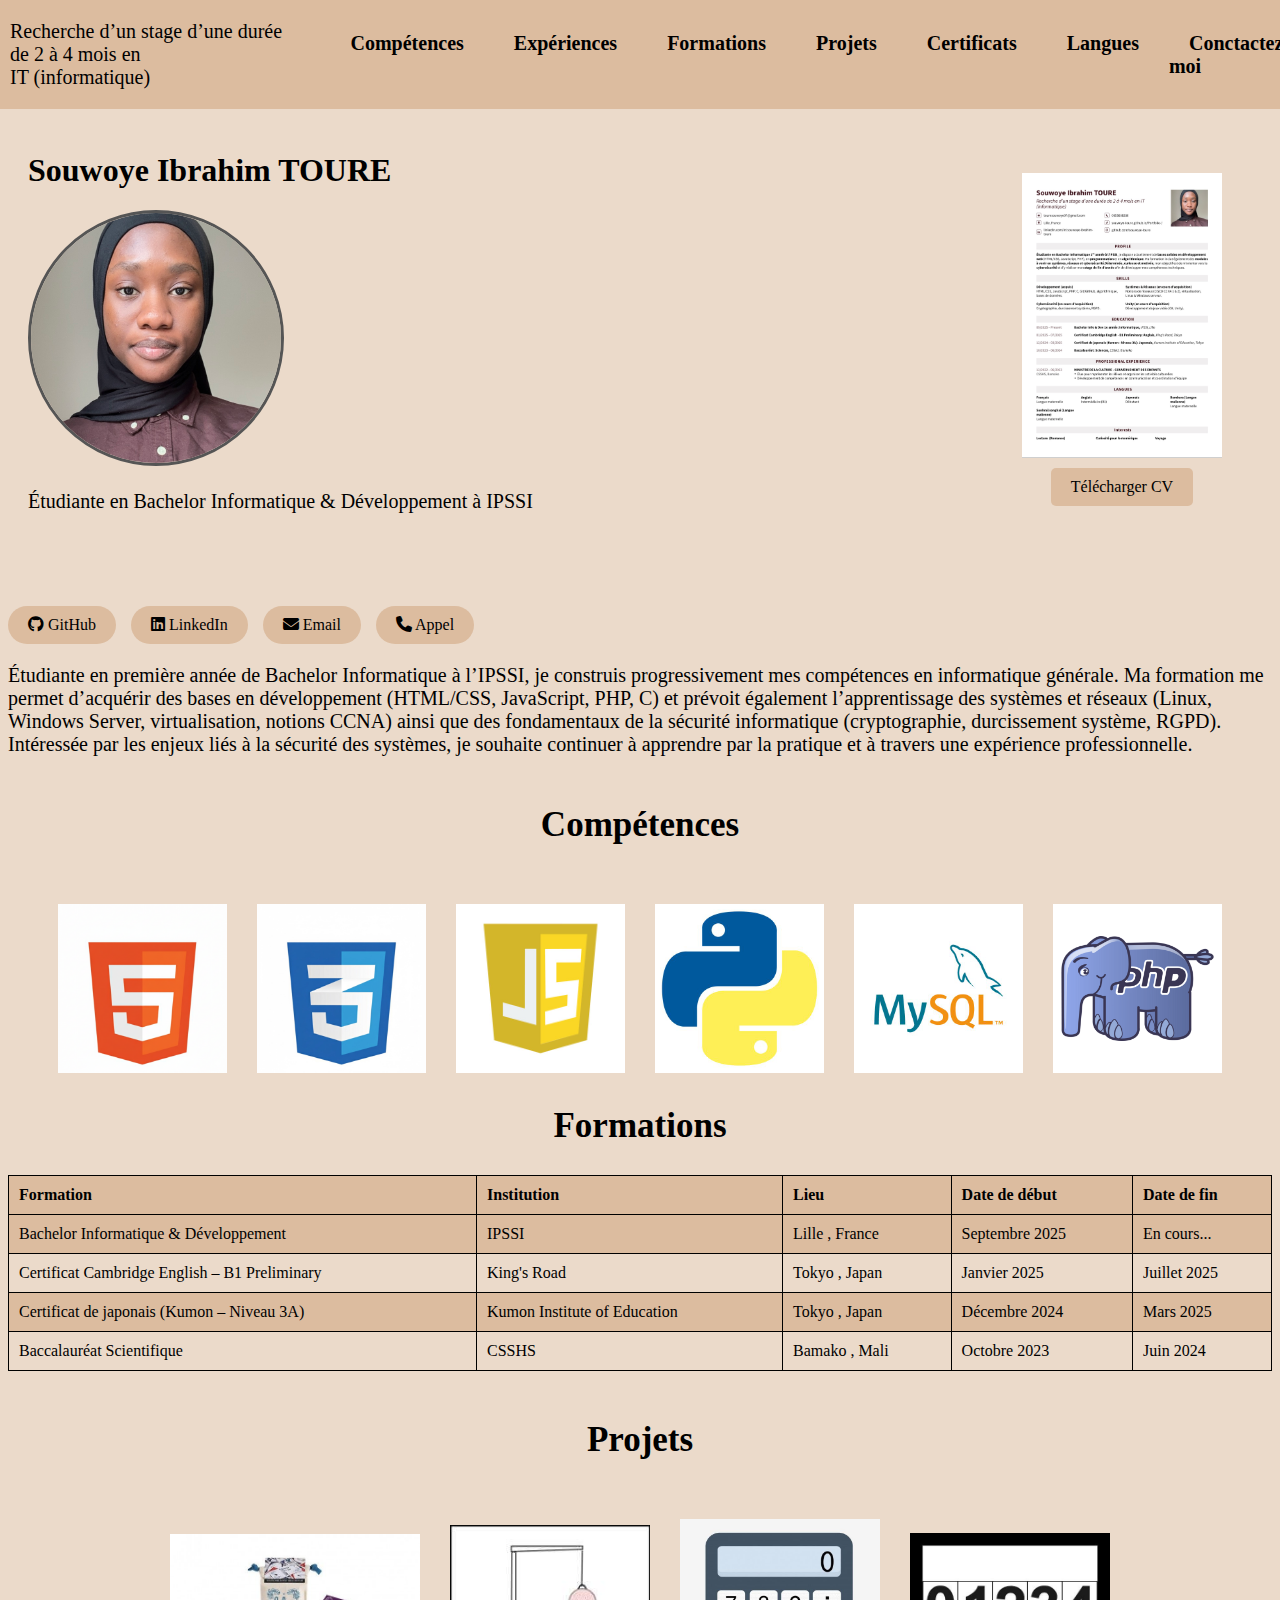
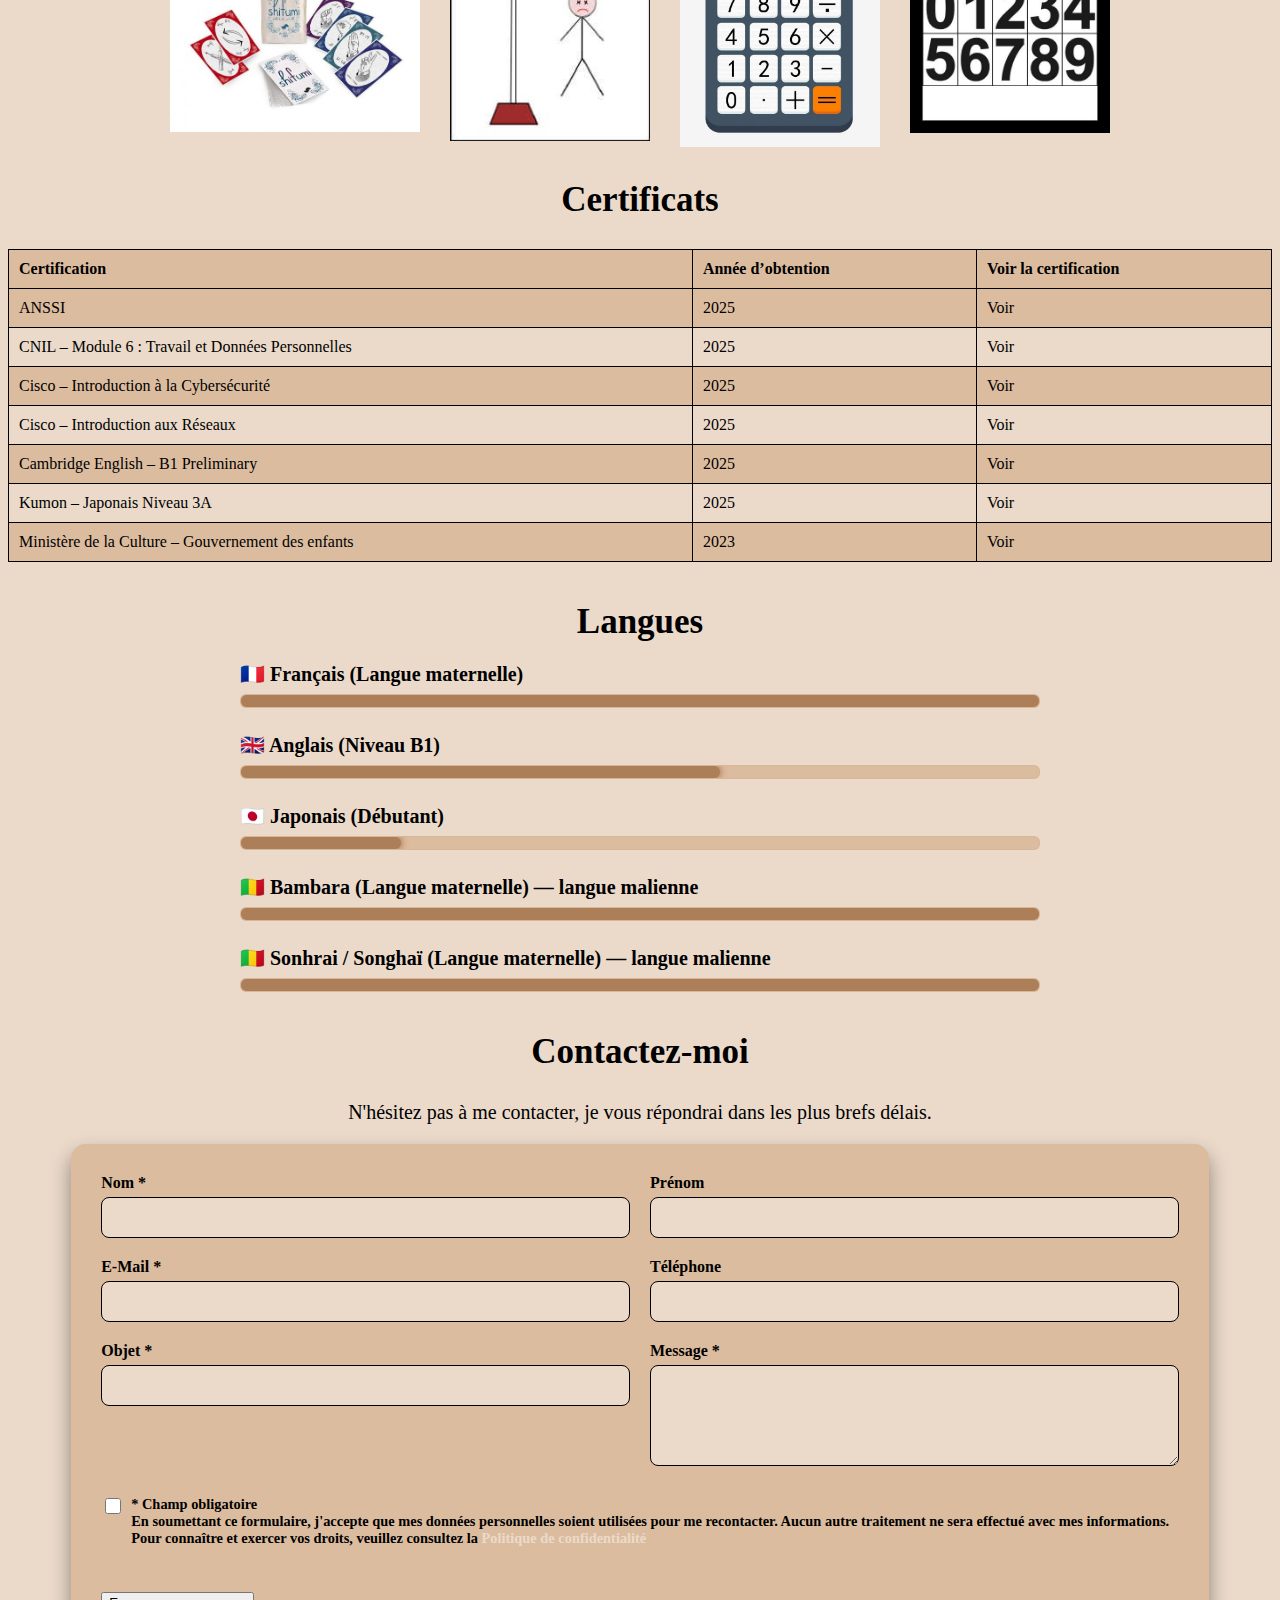
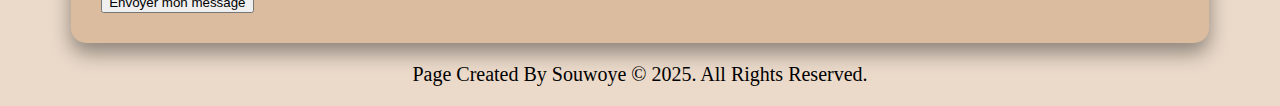
<file: index.html>
<!doctype html>
<html lang="en">
  <head>
    <meta charset="UTF-8" />
    <meta name="viewport" content="width=device-width, initial-scale=1.0" />
    <title>Mon portfolio</title>
    <link rel="stylesheet" href="portf.css" />
    <link
      rel="stylesheet"
      href="https://cdnjs.cloudflare.com/ajax/libs/font-awesome/6.4.0/css/all.min.css"
    />
  </head>

  <body>
    <header class="site-header">
      <div class="top-header">
        <p class="header-text">
          Recherche d’un stage d’une durée de 2 à 4 mois en <br />
          IT (informatique)
        </p>

        <!-- Bouton menu (mobile/tablette) -->
        <button
          id="menu-toggle"
          class="menu-btn"
          aria-label="Ouvrir le menu"
          aria-expanded="false"
          aria-controls="side-menu"
        >
          <span class="hamburger" aria-hidden="true"></span>
        </button>
        <nav class="main-nav">
          <ul>
            <li>
              <a href="#Compétences">Compétences</a>
            </li>
            <li>
              <a href="#Expériences">Expériences</a>
            </li>
            <li>
              <a href="#Formations">Formations</a>
            </li>
            <li>
              <a href="#Projets">Projets</a>
            </li>
            <li>
              <a href="#Certificats"> Certificats</a>
            </li>
            <li>
              <a href="#Langues">Langues</a>
            </li>
            <li>
              <a href="#Contactez-moi">Conctactez-moi </a>
            </li>
          </ul>
        </nav>
      </div>

      <div class="cv-photo-container">
        <div class="introduction-contenu">
          <h1>Souwoye Ibrahim TOURE</h1>
          <img
            src="pf.img/IMG_6887.jpg"
            height="170px"
            alt="Photo"
            class="photo"
          />
          <p>Étudiante en Bachelor Informatique & Développement à IPSSI</p>
        </div>
        <div class="cv">
          <img src="pf.img/CV.jpg" alt="cv_souwoye" width="200px" />
          <a
            href="pf/Souwoye-Ibrahim-TOURE-CV-Informatique.pdf"
            download="mon_cv.pdf"
            class="btn-telecharger"
            >Télécharger CV</a
          >
        </div>
      </div>

      <div class="links-container">
        <a
          href="https://github.com/souwoye-toure"
          class="social-button_github-btn"
          target="_blank"
        >
          <i class="fab fa-github"></i> GitHub
        </a>

        <a
          href="www.linkedin.com/in/souwoye-ibrahim-toure"
          class="social-button_linkedin-btn"
          target="_blank"
        >
          <i class="fab fa-linkedin"></i> LinkedIn
        </a>

        <a
          href="mailto:touresouwoye7@gmail.com"
          class="social-button_email-btn"
        >
          <i class="fas fa-envelope"></i> Email
        </a>

        <a href="tel:0658088260" class="social-button_call-btn">
          <i class="fas fa-phone"></i> Appel
        </a>
      </div>
      <p>
        Étudiante en première année de Bachelor Informatique à l’IPSSI, je
        construis progressivement mes compétences en informatique générale. Ma
        formation me permet d’acquérir des bases en développement (HTML/CSS,
        JavaScript, PHP, C) et prévoit également l’apprentissage des systèmes et
        réseaux (Linux, Windows Server, virtualisation, notions CCNA) ainsi que
        des fondamentaux de la sécurité informatique (cryptographie,
        durcissement système, RGPD). Intéressée par les enjeux liés à la
        sécurité des systèmes, je souhaite continuer à apprendre par la pratique
        et à travers une expérience professionnelle.
      </p>
    </header>

    <main>
      <section id="Compétences">
        <h2>Compétences</h2>

        <div>
          <img src="pf.img/html.png" alt="html" width="169px" />
        </div>
        <div>
          <img src="pf.img/IMG_6816.JPG" alt="CSS" width="169px" />
        </div>
        <div>
          <img src="pf.img/JavaScript.jpg" alt="JS" width="169px" />
        </div>
        <div>
          <img src="pf.img/Python.jpg" alt="Python" width="169px" />
        </div>
        <div>
          <img src="pf.img/MySQL .jpg" alt="MySQL" width="169px" />
        </div>
        <div>
          <img src="pf.img/php.png" alt="PHP" width="169px" />
        </div>
      </section>

      <section id="Formations">
        <h2>Formations</h2>

        <table>
          <tr>
            <th>Formation</th>
            <th>Institution</th>
            <th>Lieu</th>
            <th>Date de début</th>
            <th>Date de fin</th>
          </tr>
          <tr>
            <td>Bachelor Informatique & Développement</td>
            <td>IPSSI</td>
            <td>Lille , France</td>
            <td>Septembre 2025</td>
            <td>En cours...</td>
          </tr>
          <tr>
            <td>Certificat Cambridge English – B1 Preliminary</td>
            <td>King's Road</td>
            <td>Tokyo , Japan</td>
            <td>Janvier 2025</td>
            <td>Juillet 2025</td>
          </tr>
          <tr>
            <td>Certificat de japonais (Kumon – Niveau 3A)</td>
            <td>Kumon Institute of Education</td>
            <td>Tokyo , Japan</td>
            <td>Décembre 2024</td>
            <td>Mars 2025</td>
          </tr>
          <tr>
            <td>Baccalauréat Scientifique</td>
            <td>CSSHS</td>
            <td>Bamako , Mali</td>
            <td>Octobre 2023</td>
            <td>Juin 2024</td>
          </tr>
        </table>
      </section>

      <section id="Projets">
        <h2>Projets</h2>
        <div>
          <a href="projet/jeuShifumi.html" target="_blank">
            <img src="pf.img/Shifumi.jpg" alt="Shifumi" width="250px" />
          </a>
        </div>
        <div>
          <a href="projet/JeuDuPendu.html" target="_blank">
            <img src="pf.img/jeuDuPendu.jpg" alt="Jeu du Pendu" width="200px" />
          </a>
        </div>
        <div>
          <a href="projet/ExerciceCalculatrice.html" target="_blank">
            <img
              src="pf.img/calculatrice.jpg"
              alt="Calculatrice"
              width="200px"
            />
          </a>
        </div>
        <div>
          <a href="projet/Exercice_jeu_devinette/index.html" target="_blank">
            <img
              src="pf.img/CHIFFRES.jpg"
              alt="Diviner le chiffre"
              width="200px"
            />
          </a>
        </div>
      </section>
      <section id="Certificats">
        <h2>Certificats</h2>
        <table>
          <tr>
            <th>Certification</th>
            <th>Année d’obtention</th>
            <th>Voir la certification</th>
          </tr>
          <tr>
            <td>ANSSI</td>
            <td>2025</td>
            <td>
              <a
                href="pf/m4jKo5W2Zdu0DdAsjLzuVUGcYslNNpFxlDnZxi6DEGuJTtfE104rVhHJM4KO_183153_17102025 2.pdf"
                class="voir"
              >
                Voir
              </a>
            </td>
          </tr>
          <tr>
            <td>CNIL – Module 6 : Travail et Données Personnelles</td>
            <td>2025</td>
            <td>
              <a
                href="pf/MODULE 6 _ TRAVAIL ET DONNÃ_ES PERSONNELLES_Attestation de suivi du module 6.pdf"
                class="voir"
              >
                Voir
              </a>
            </td>
          </tr>
          <tr>
            <td>Cisco – Introduction à la Cybersécurité</td>
            <td>2025</td>
            <td>
              <a
                href="pf/Introduction_to_Cybersecurity_certificate_touresouwoye7-gmail-com_35f51329-fa36-47bd-a669-4f1143d43717.pdf"
                class="voir"
              >
                Voir
              </a>
            </td>
          </tr>
          <tr>
            <td>Cisco – Introduction aux Réseaux</td>
            <td>2025</td>
            <td>
              <a
                href="pf/Introduction_to_Cybersecurity_certificate_touresouwoye7-gmail-com_35f51329-fa36-47bd-a669-4f1143d43717.pdf"
                class="voir"
              >
                Voir
              </a>
            </td>
          </tr>
          <tr>
            <td>Cambridge English – B1 Preliminary</td>
            <td>2025</td>
            <td>
              <a href="pf/ KING'S ROAD.pdf" class="voir"> Voir </a>
            </td>
          </tr>
          <tr>
            <td>Kumon – Japonais Niveau 3A</td>
            <td>2025</td>
            <td>
              <a href="pf/Certificate of Achievement 2.pdf" class="voir">
                Voir
              </a>
            </td>
          </tr>
          <tr>
            <td>Ministère de la Culture – Gouvernement des enfants</td>
            <td>2023</td>
            <td>
              <a href="pf/MINISTERE DE L'EDUCATION NATIONALE.pdf" class="voir">
                Voir
              </a>
            </td>
          </tr>
        </table>
      </section>

      <section id="Langues">
        <h2>Langues</h2>
        <div class="language-list">
          <div class="language-item">
            <p>🇫🇷 Français (Langue maternelle)</p>
            <div class="progress-bar-container">
              <div class="progress-bar" style="width: 100%"></div>
            </div>
          </div>

          <div class="language-item">
            <p>🇬🇧 Anglais (Niveau B1)</p>
            <div class="progress-bar-container">
              <div class="progress-bar" style="width: 60%"></div>
            </div>
          </div>

          <div class="language-item">
            <p>🇯🇵 Japonais (Débutant)</p>
            <div class="progress-bar-container">
              <div class="progress-bar" style="width: 20%"></div>
            </div>
          </div>
          <div class="language-item">
            <p>🇲🇱 Bambara (Langue maternelle) — langue malienne</p>
            <div class="progress-bar-container">
              <div class="progress-bar" style="width: 100%"></div>
            </div>
          </div>
          <div class="language-item">
            <p>🇲🇱 Sonhrai / Songhaï (Langue maternelle) — langue malienne</p>
            <div class="progress-bar-container">
              <div class="progress-bar" style="width: 100%"></div>
            </div>
          </div>
        </div>
      </section>

      <section id="Contactez-moi">
        <h2>Contactez-moi</h2>
        <p class="subtitle">
          N'hésitez pas à me contacter, je vous répondrai dans les plus brefs
          délais.
        </p>

        <div class="contact-container">
          <div class="form-card">
            <form
              action="https://formsubmit.co/eebfb3f433f4acaf7e1ac51c46121dc5"
              method="POST"
              class="contact-form"
            >
              <input type="hidden" name="_captcha" value="false" />
              <input type="hidden" name="_next" value="merci.html" />

              <div class="form-row">
                <div class="input-group">
                  <label for="nom">Nom *</label>
                  <input type="text" id="nom" name="nom" required />
                </div>
                <div class="input-group">
                  <label for="prenom">Prénom</label>
                  <input type="text" id="prenom" name="prenom" />
                </div>
              </div>

              <div class="form-row">
                <div class="input-group">
                  <label for="email">E-Mail *</label>
                  <input type="email" id="email" name="email" required />
                </div>
                <div class="input-group">
                  <label for="telephone">Téléphone</label>
                  <input type="tel" id="telephone" name="telephone" />
                </div>
              </div>

              <div class="input-group full-width">
                <label for="objet">Objet *</label>
                <input type="text" id="objet" name="objet" required />
              </div>

              <div class="input-group full-width">
                <label for="message">Message *</label>
                <textarea
                  id="message"
                  name="message"
                  rows="5"
                  required
                ></textarea>
              </div>

              <div class="checkbox-group full-width">
                <input type="checkbox" id="consent" name="consent" required />
                <label for="consent">
                  * Champ obligatoire
                  <br />
                  En soumettant ce formulaire, j'accepte que mes données
                  personnelles soient utilisées pour me recontacter. Aucun autre
                  traitement ne sera effectué avec mes informations. Pour
                  connaître et exercer vos droits, veuillez consultez la
                  <a href="politique.html">Politique de confidentialité</a>
                </label>
              </div>
              <div class="submit-group full-width" style="margin-top: 20px">
                <button type="submit">Envoyer mon message</button>
              </div>
            </form>
          </div>
        </div>
      </section>
    </main>
    <footer class="site-footer">
      <div class="footer-content">
        <p>Page Created By Souwoye © 2025. All Rights Reserved.</p>
      </div>
    </footer>

    <script src="portf.js"></script>
  </body>
</html>
</file>
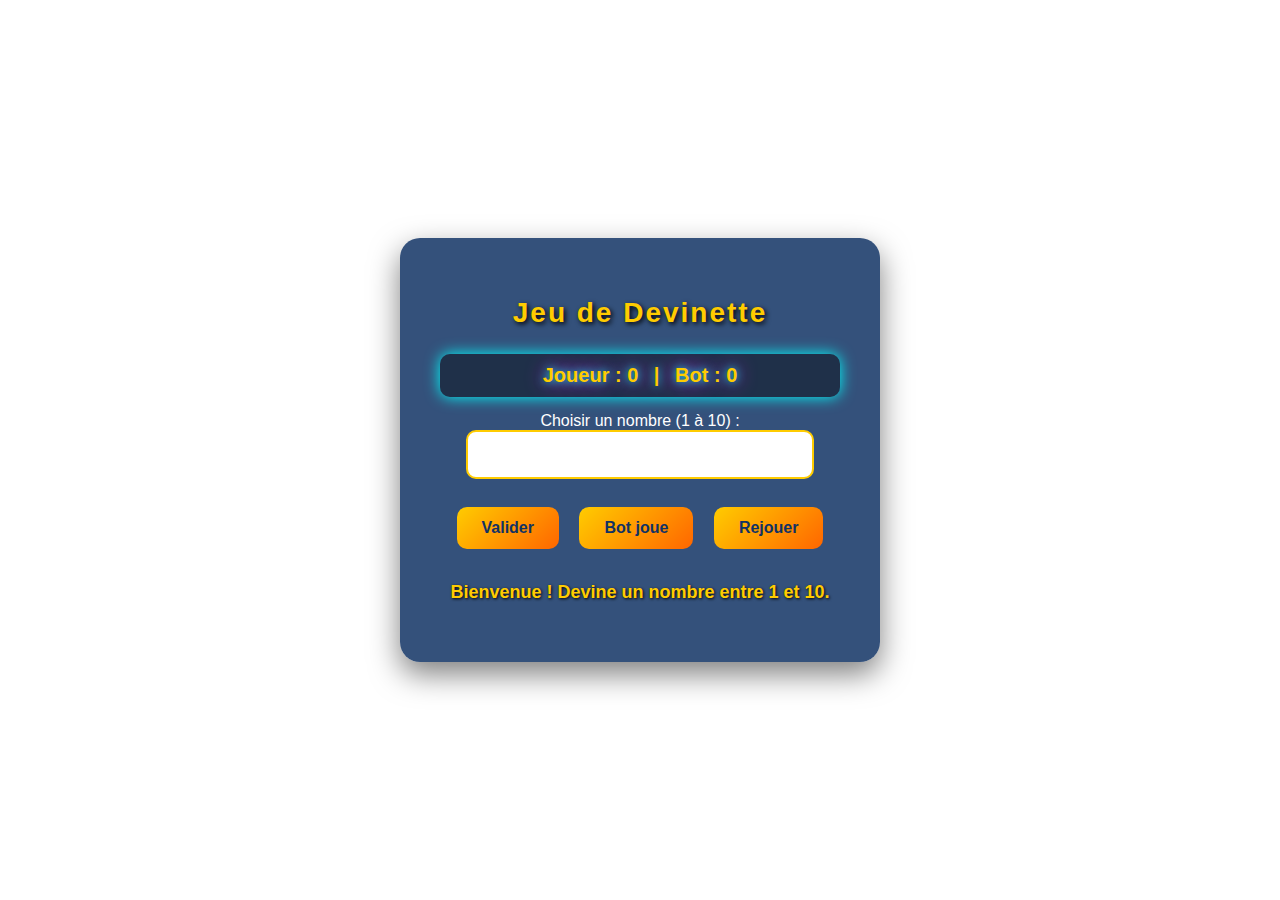
<file: projet/index.html>
<!DOCTYPE html>
<html lang="fr">
<head>
  <meta charset="UTF-8">
  <title>Jeu de Devinette</title>
  <link rel="stylesheet" href="style.css">
</head>
<body>
  <div class="container">
      <h1>Jeu de Devinette</h1>

    
    <div id="scoreboard">
      <span id="scoreJoueur">Joueur : 0</span> |
      <span id="scoreBot">Bot : 0</span>
    </div>

    <label for="number">Choisir un nombre (1 à 10) :</label>
    <input type="number" name="number" id="number" min="1" max="10">

    <button id="btnValider">Valider</button>
    <button id="btnBot">Bot joue</button>
    <button id="btnRejouer">Rejouer</button>

    <div id="message"></div>
</div>



  <script src="Script.js"></script>
</body>
</html>
</file>
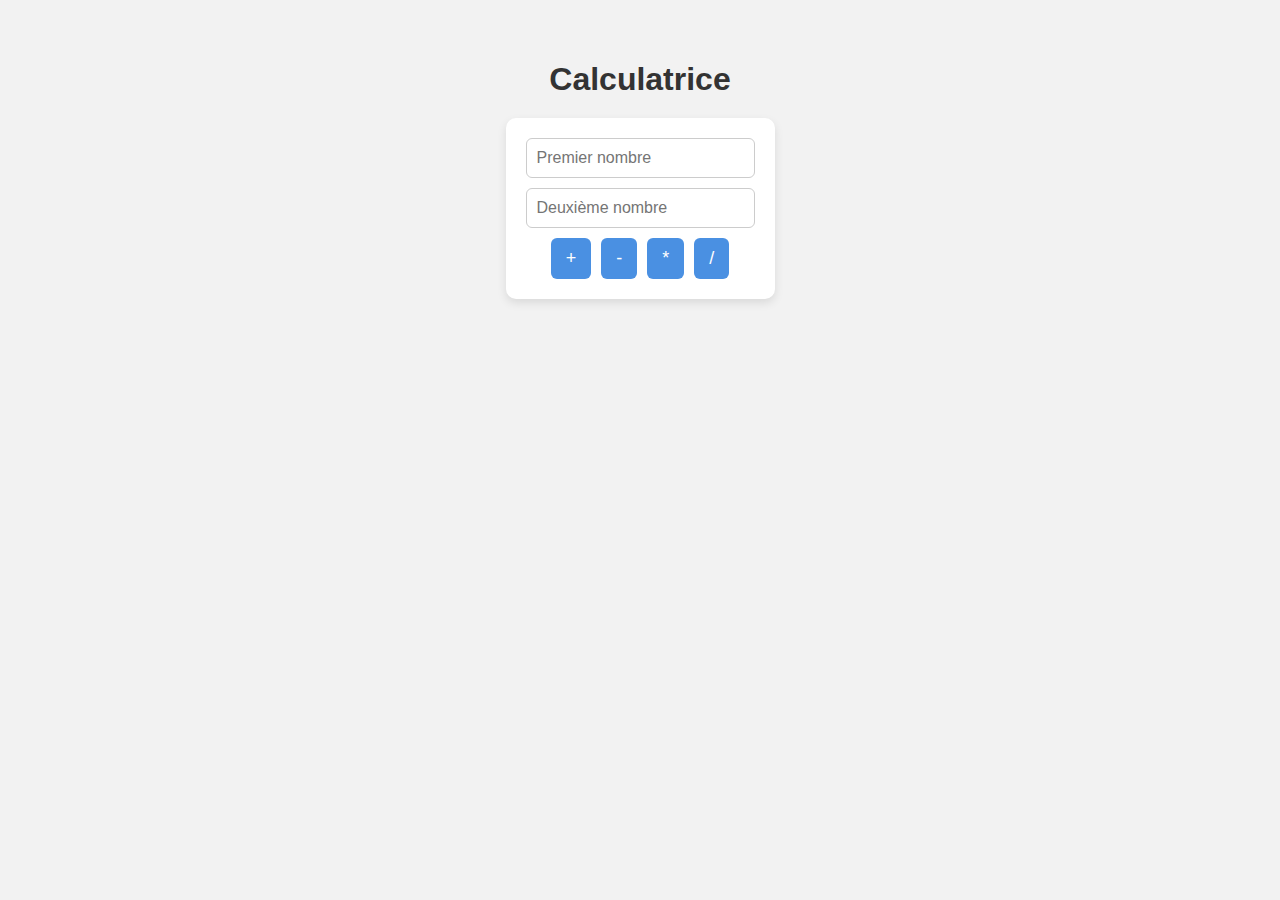
<file: projet/ExerciceCalculatrice.html>
<!DOCTYPE html>
<html lang="fr">
<head>
    <meta charset="UTF-8">
    <meta name="viewport" content="width=device-width, initial-scale=1.0">
    <title>Calculatrice</title>
    <link rel="stylesheet" href="ExerciceCalculatrice.css">
</head>
<body>

    <h1>Calculatrice</h1>

    <div id="calc">
        <input type="number" id="nb1" placeholder="Premier nombre">
        <input type="number" id="nb2" placeholder="Deuxième nombre">

        <div id="boutons">
            <button onclick="afficherResultat('addition')">+</button>
            <button onclick="afficherResultat('soustraction')">-</button>
            <button onclick="afficherResultat('multiplication')">*</button>
            <button onclick="afficherResultat('division')">/</button>
        </div>
    </div>

    <div id="resultat"></div>

    <script src="ExerciceCalculatrice.js"></script>
</body>
</html>
</file>
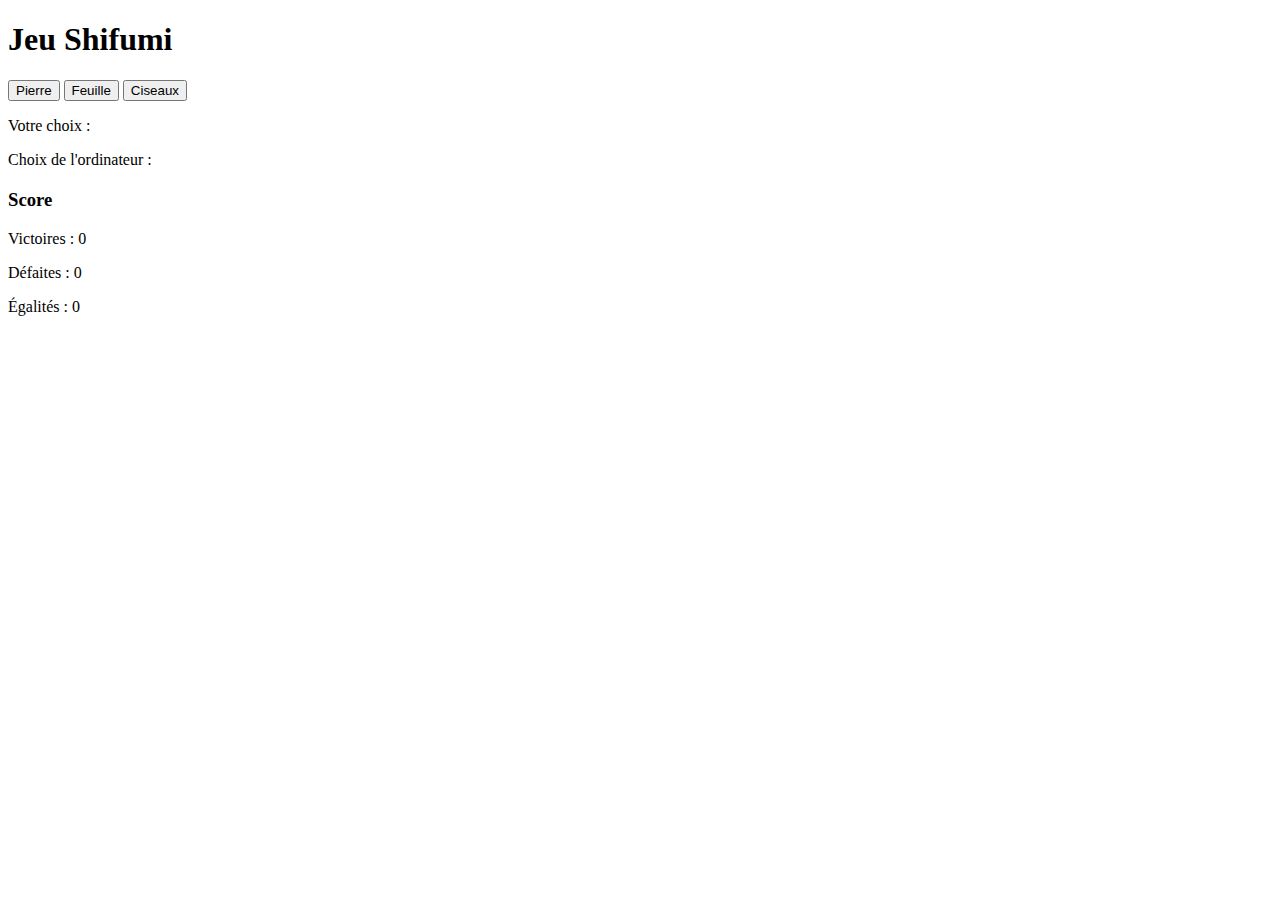
<file: projet/jeuShifumi.html>
<!DOCTYPE html>
<html lang="en">
<head>
    <meta charset="UTF-8">
    <meta name="viewport" content="width=device-width, initial-scale=1.0">
    <title>jeuShifumi</title>
</head>
<body>
    <h1>Jeu Shifumi</h1>
    <div>
        <button onclick="play('pierre')">Pierre</button>
        <button onclick="play('feuille')">Feuille</button>
        <button onclick="play('ciseaux')">Ciseaux</button>
    </div>
    <div>
        <p id="userChoice">Votre choix : </p>
        <p id="computerChoice">Choix de l'ordinateur : </p>
        <h2 id="gameResult"></h2>
    </div>
    <div>
        <h3>Score</h3>
        <p>Victoires : <span id="wins">0</span></p>
        <p>Défaites : <span id="losses">0</span></p>
        <p>Égalités : <span id="ties">0</span></p>
    </div>
    <button id="restartBtn" onclick="restartGame()" style="display:none;">Rejouer</button>
    <script src="jeuShifumi.js"></script>
</body>
</html>
</file>
<file: portf.css>
body {
  background-color: #ebdaca;
  padding-top: 60px;
  overflow-y: auto;
  overflow-x: hidden;
}


:root {
  --main-bg-color: #0c1a2c;
  --bar-bg-color:  #dcbc9f;
  --glow-color: #ad7f58;
  --text-color: black;
}


#Langues {
  max-width: 800px;
  margin: 40px auto;
  padding: 0 20px;
  color: var(--text-color);
  text-align: left;
}

#Langues h2 {
  font-size: 35px;
  margin-top: 0;
  margin-bottom: 20px;
  color: var(--text-color);
}

.language-item {
  margin-bottom: 25px;
}

.language-item p {
  font-weight: bold;
  margin-bottom: 8px;
}

.progress-bar-container {
  background-color: var(--bar-bg-color);
  height: 12px;
  border-radius: 6px;
  overflow: hidden;
  border: 1px solid rgba(184, 140, 103, 0.1);
}

.progress-bar {
  height: 100%;
  background-color: var(--glow-color);
  border-radius: 6px;
  box-shadow: 0 0 10px var(--glow-color), 0 0 5px var(--glow-color);
  transition: width 1s ease-out;
}

/* ------------------------ */
/* Section Contact */
/* ------------------------ */
:root {
  --card-bg-color: #dcbc9f;
  --accent-color: #ebdaca;
  --input-bg-color: #fba67c0c;
}

#contactez-moi {
  text-align: center;
  padding: 20px 0 60px 0;
  color: var(--text-color);
}

#contactez-moi h2 {
  color: var(--accent-color);
  font-size: 2.5em;
  margin-bottom: 5px;
  letter-spacing: 2px;
}

#contactez-moi .subtitle {
  margin-bottom: 40px;
  font-size: 1.1em;
}

.contact-container {
  display: flex;
  justify-content: center;
  gap: 30px;
  padding: 0 5%;
  max-width: 1200px;
  margin: 0 auto;
}

.form-card,
.contact-info {
  background-color: var(--card-bg-color);
  padding: 30px;
  border-radius: 15px;
  box-shadow: 0 10px 20px rgba(0, 0, 0, 0.4);
  box-sizing: border-box;
}

.form-card {
  flex: 2;
  min-width: 500px;
}

.contact-info {
  flex: 1;
  align-self: flex-start;
  padding-top: 50px;
  padding-left: 40px;
}

.contact-form {
  display: flex;
  flex-wrap: wrap;
  gap: 20px;
}

.form-row {
  display: flex;
  gap: 20px;
  width: 100%;
}

.input-group {
  display: flex;
  flex-direction: column;
  flex: 1;
}

.full-width {
  width: 100%;
}

label {
  margin-bottom: 5px;
  font-weight: bold;
  color: var(--text-color);
}

input[type="text"],
input[type="email"],
input[type="tel"],
textarea {
  background-color: #ebdaca;
  color: black;
  border: 1px solid;
  padding: 12px;
  border-radius: 8px;
  width: 100%;
  box-sizing: border-box;
}

textarea {
  resize: vertical;
}

.checkbox-group {
  display: flex;
  align-items: flex-start;
  font-size: 0.9em;
  padding-top: 10px;
  text-align: left;
}

.checkbox-group input[type="checkbox"] {
  margin-right: 10px;
  margin-top: 2px;
  min-width: 16px;
  min-height: 16px;
  accent-color: var(--accent-color);
}

.checkbox-group a {
  color: var(--accent-color);
  text-decoration: none;
}


h1 {
  color: black;
}

h2 {
  width: 100%;
  text-align: center;
  flex-wrap: wrap;
  font-size: 35px;
  color: black;
}

h3 {
  font-size: 26px;
}

p {
  font-size: 20px;
  color: black;
}

.size-experience {
  font-size: 1.4rem;
}

.subtitle {
  text-align: center;
}

footer {
  text-align: center;
}


#Compétences {
  display: flex;
  justify-content: center;
  gap: 30px;
  align-items: center;
  flex-wrap: wrap;
  color: #fff;
}


.main-nav ul {
  display: flex;
  list-style: none;
  justify-content: center;
  gap: 30px;
}

.top-header {
  display: flex;
  align-items: center;
  background-color: #dcbc9f;
  position: fixed;
  top: 0;
  left: 0;
  width: 100%;
  padding-left: 10px;
  padding-right: 70px;
}

.main-nav a {
  text-decoration: none;
  font-weight: bold;
  color: black;
  text-align: right;
  align-items: end;
  font-size: 20px;
  margin-left: 20px;
}


#Projets {
  justify-content: center;
  gap: 30px;
  display: flex;
  align-items: center;
  flex-wrap: wrap;
}


.photo {
  width: 250px;
  height: 250px;
  object-fit: cover;
  border-radius: 50%;
  border: 3px solid #555;
}


.links-container {
  display: flex;
  gap: 15px;
}

.social-button_github-btn,
.social-button_linkedin-btn,
.social-button_email-btn,
.social-button_call-btn,
.btn-telecharger {
  text-decoration: none;
  color: black;
  background-color: #dcbc9f;
  padding: 10px 20px;
  border-radius: 25px;
  margin-top: 10px;
  display: inline-block;
}

.btn-telecharger {
  border-radius: 5px;
}


.cv-photo-container {
  display: flex;
  align-items: center;
  justify-content: space-between;
  width: 100%;
  padding: 20px;
}

.introduction-contenu {
  flex-grow: 0;
}

.cv {
  display: flex;
  flex-direction: column;
  align-items: center;
  margin-top: 15px;
  padding: 70px;
}


#Certificats,
#Formations,
#Expériences {
  color: black;
}

table {
  width: 100%;
  border-collapse: collapse;
  margin: 20px 0;
}

th,
td {
  border: 1px solid black;
  padding: 10px;
  text-align: left;
}

th {
  background-color: #dcbc9f;
}

tr:nth-child(even) {
  background-color: #dcbc9f;
}


.main-nav a.active {
  color: #7c5f46;
}

.menu-btn {
  display: none;
  background: transparent;
  border: none;
  cursor: pointer;
  padding: 10px;
}

.hamburger,
.hamburger::before,
.hamburger::after {
  display: block;
  width: 26px;
  height: 2px;
  background: #fff;
  border-radius: 2px;
  position: relative;
}

.hamburger::before,
.hamburger::after {
  content: "";
  position: absolute;
  left: 0;
  transition: transform 0.28s ease, opacity 0.2s ease;
}

.hamburger::before {
  top: -8px;
}

.hamburger::after {
  top: 8px;
}


@media (max-width: 768px) {
  
  .top-header {
    flex-direction: column;
    align-items: center;
    padding: 10px;
  }

  .main-nav ul {
    flex-direction: column;
    gap: 15px;
    display: none;
    background-color: #dcbc9f;
    padding: 10px;
    border-radius: 10px;
    position: absolute;
    top: 60px;
    right: 10px;
    width: 90%;
  }

  .main-nav.active ul {
    display: flex;
  }

  .menu-btn {
    display: block;
    position: absolute;
    top: 15px;
    right: 20px;
  }

  
  .cv-photo-container {
    flex-direction: column;
    align-items: center;
    text-align: center;
  }

  .cv {
    padding: 20px;
    width: 90%;
  }

  .introduction-contenu {
    margin-bottom: 20px;
  }

  
  .links-container {
    flex-direction: column;
    gap: 10px;
    align-items: center;
  }

  
  #Compétences,
  #Projets {
    flex-direction: column;
    align-items: center;
    gap: 20px;
  }

 
  img {
    max-width: 100%;
    height: auto;
  }

  .photo {
    width: 150px;
    height: 150px;
  }

  
  .contact-container {
    flex-direction: column;
    gap: 20px;
  }

  .form-card {
    width: 90%;
    padding: 20px;
  }

  .form-row {
    flex-direction: column;
    gap: 15px;
  }

  .contact-info {
    align-self: stretch;
    padding-left: 0;
    padding-top: 20px;
  }

  /* Tableaux scrollables */
  .table-wrapper {
    overflow-x: auto;
  }
}
.voir {
  text-decoration: none;
  color: black;
  text-align: center;
}
</file>
<file: projet/style.css>
body {
  font-family: 'Segoe UI', Tahoma, Geneva, Verdana, sans-serif;
  background-image: url("https://i.pinimg.com/1200x/1d/7c/90/1d7c90d511b171bfbfbf1762bbb93e2e.jpg");
  background-size: cover;
  background-position: center;
  background-repeat: no-repeat;
  display: flex;
  justify-content: center;
  align-items: center;
  height: 100vh;
  margin: 0;
  color: #fff;
}


.container {
  background: rgba(17, 50, 100, 0.85); 
  padding: 40px;
  border-radius: 20px;
  box-shadow: 0 12px 30px rgba(0,0,0,0.5);
  text-align: center;
  width: 400px;
  animation: fadeIn 1s ease-in-out;
}


@keyframes fadeIn {
  from { opacity: 0; transform: scale(0.9); }
  to { opacity: 1; transform: scale(1); }
}


h1 {
  margin-bottom: 25px;
  color: #ffcc00;
  text-shadow: 2px 2px 5px #000;
  font-size: 28px;
  letter-spacing: 2px;
}


input[type="number"] {
  padding: 12px;
  border: 2px solid #ffcc00;
  border-radius: 10px;
  width: 80%;
  margin-bottom: 20px;
  font-size: 18px;
  text-align: center;
  background: #fff;
  color: #113264;
  transition: 0.3s;
}

input[type="number"]:focus {
  border-color: #00ffcc;
  box-shadow: 0 0 10px #00ffcc;
  outline: none;
}


button {
  padding: 12px 25px;
  margin: 8px;
  border: none;
  border-radius: 10px;
  background: linear-gradient(135deg, #ffcc00, #ff6600);
  color: #113264;
  font-size: 16px;
  font-weight: bold;
  cursor: pointer;
  transition: 0.3s;
}

button:hover {
  background: linear-gradient(135deg, #00ffcc, #0099ff);
  color: #fff;
  transform: scale(1.1);
  box-shadow: 0 0 15px #00ffcc;
}


#message {
  margin-top: 25px;
  font-size: 18px;
  font-weight: bold;
  color: #ffcc00;
  text-shadow: 1px 1px 3px #000;
  min-height: 40px;
}

#scoreboard {
  margin: 15px 0;
  font-size: 20px;
  font-weight: bold;
  color: #ffcc00;
  text-shadow: 0 0 10px #00ffff, 0 0 20px #ff00ff;
  background: rgba(0,0,0,0.4);
  padding: 10px;
  border-radius: 10px;
  box-shadow: 0 0 15px #00ffff;
}
#scoreboard span {
  margin: 0 10px;
}
</file>
<file: projet/ExerciceCalculatrice.css>
body {
    font-family: Arial, sans-serif;
    background: #f2f2f2;
    display: flex;
    flex-direction: column;
    align-items: center;
    padding-top: 40px;
    margin: 0;
}

h1 {
    margin-bottom: 20px;
    color: #333;
}

#calc {
    display: flex;
    flex-direction: column;
    gap: 10px;
    background: white;
    padding: 20px;
    border-radius: 10px;
    box-shadow: 0 4px 10px rgba(0,0,0,0.1);
}

#calc input {
    padding: 10px;
    font-size: 16px;
    border-radius: 6px;
    border: 1px solid #ccc;
}

#boutons {
    display: flex;
    gap: 10px;
    justify-content: center;
}

#boutons button {
    padding: 10px 15px;
    font-size: 18px;
    border: none;
    border-radius: 6px;
    cursor: pointer;
    background: #4a90e2;
    color: white;
    transition: 0.2s;
}

#boutons button:hover {
    background: #357ABD;
}

#resultat {
    margin-top: 20px;
    font-size: 20px;
    color: #333;
}
</file>
